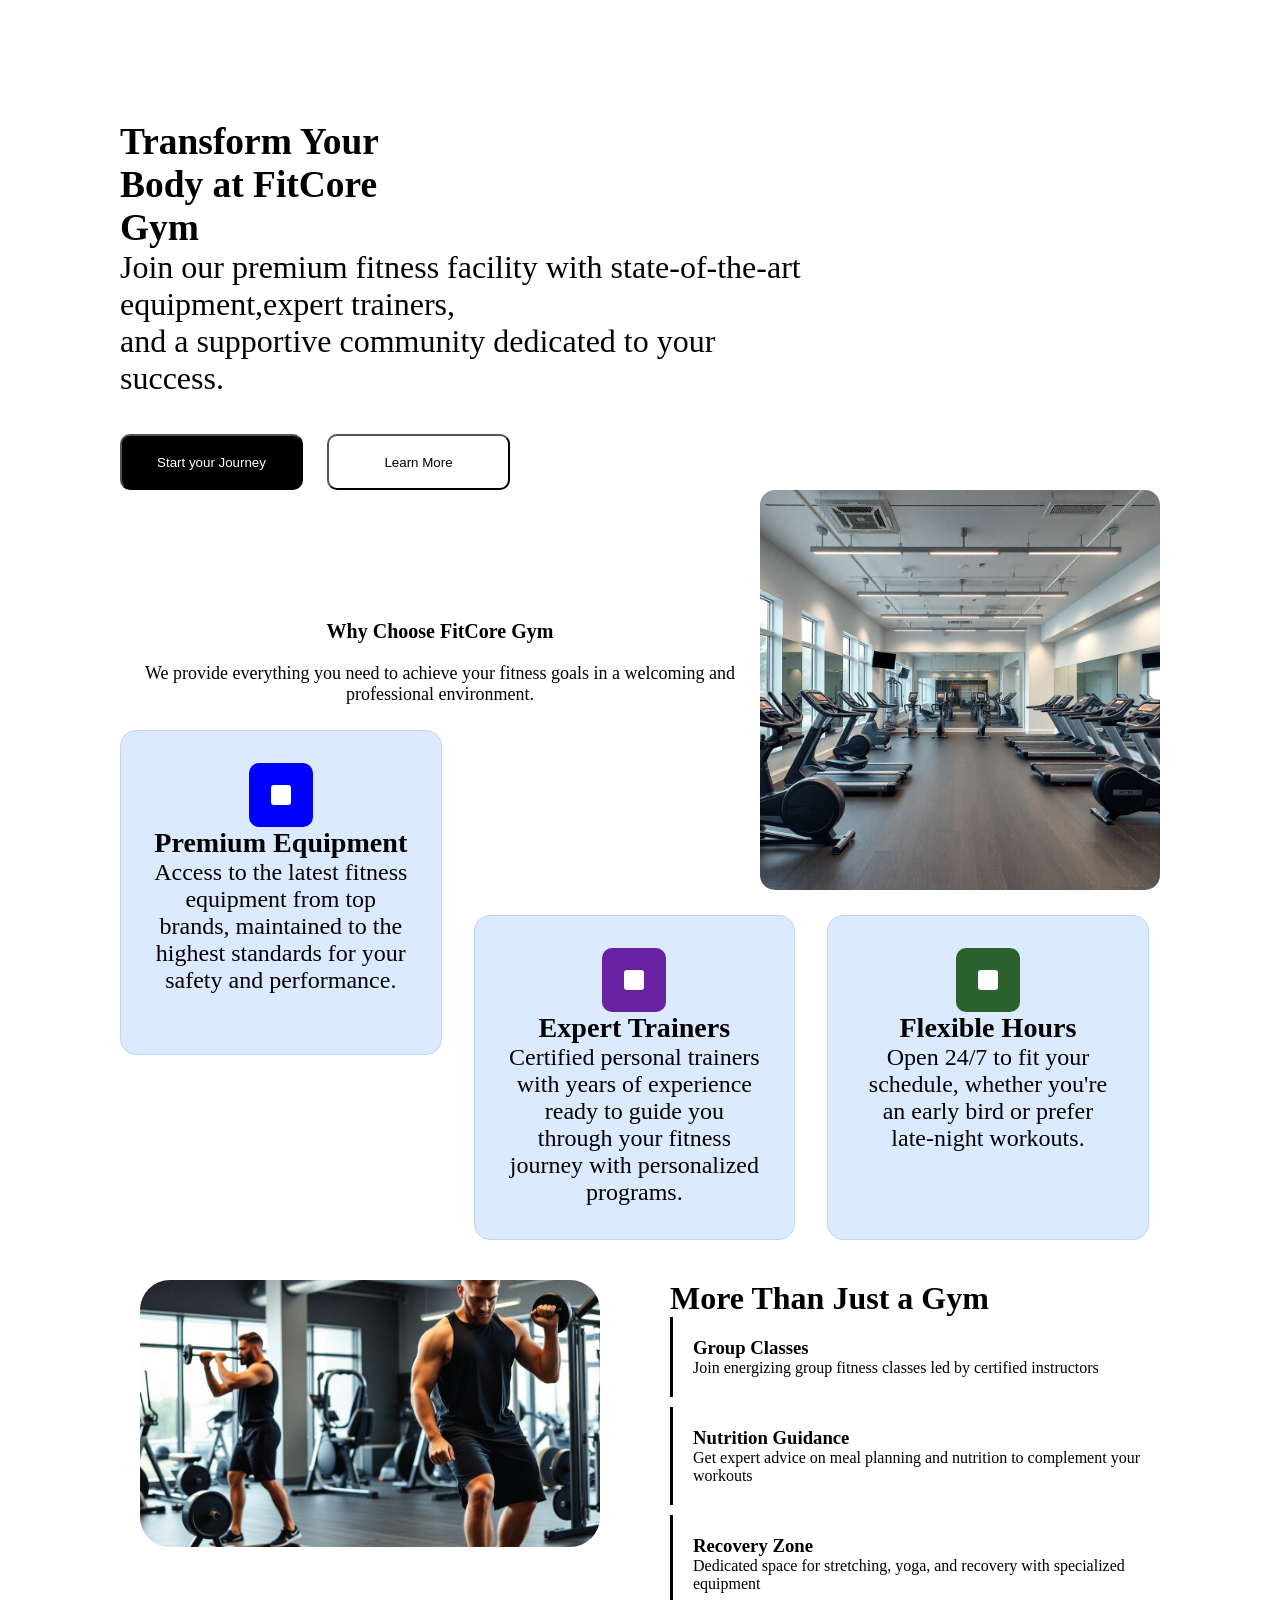
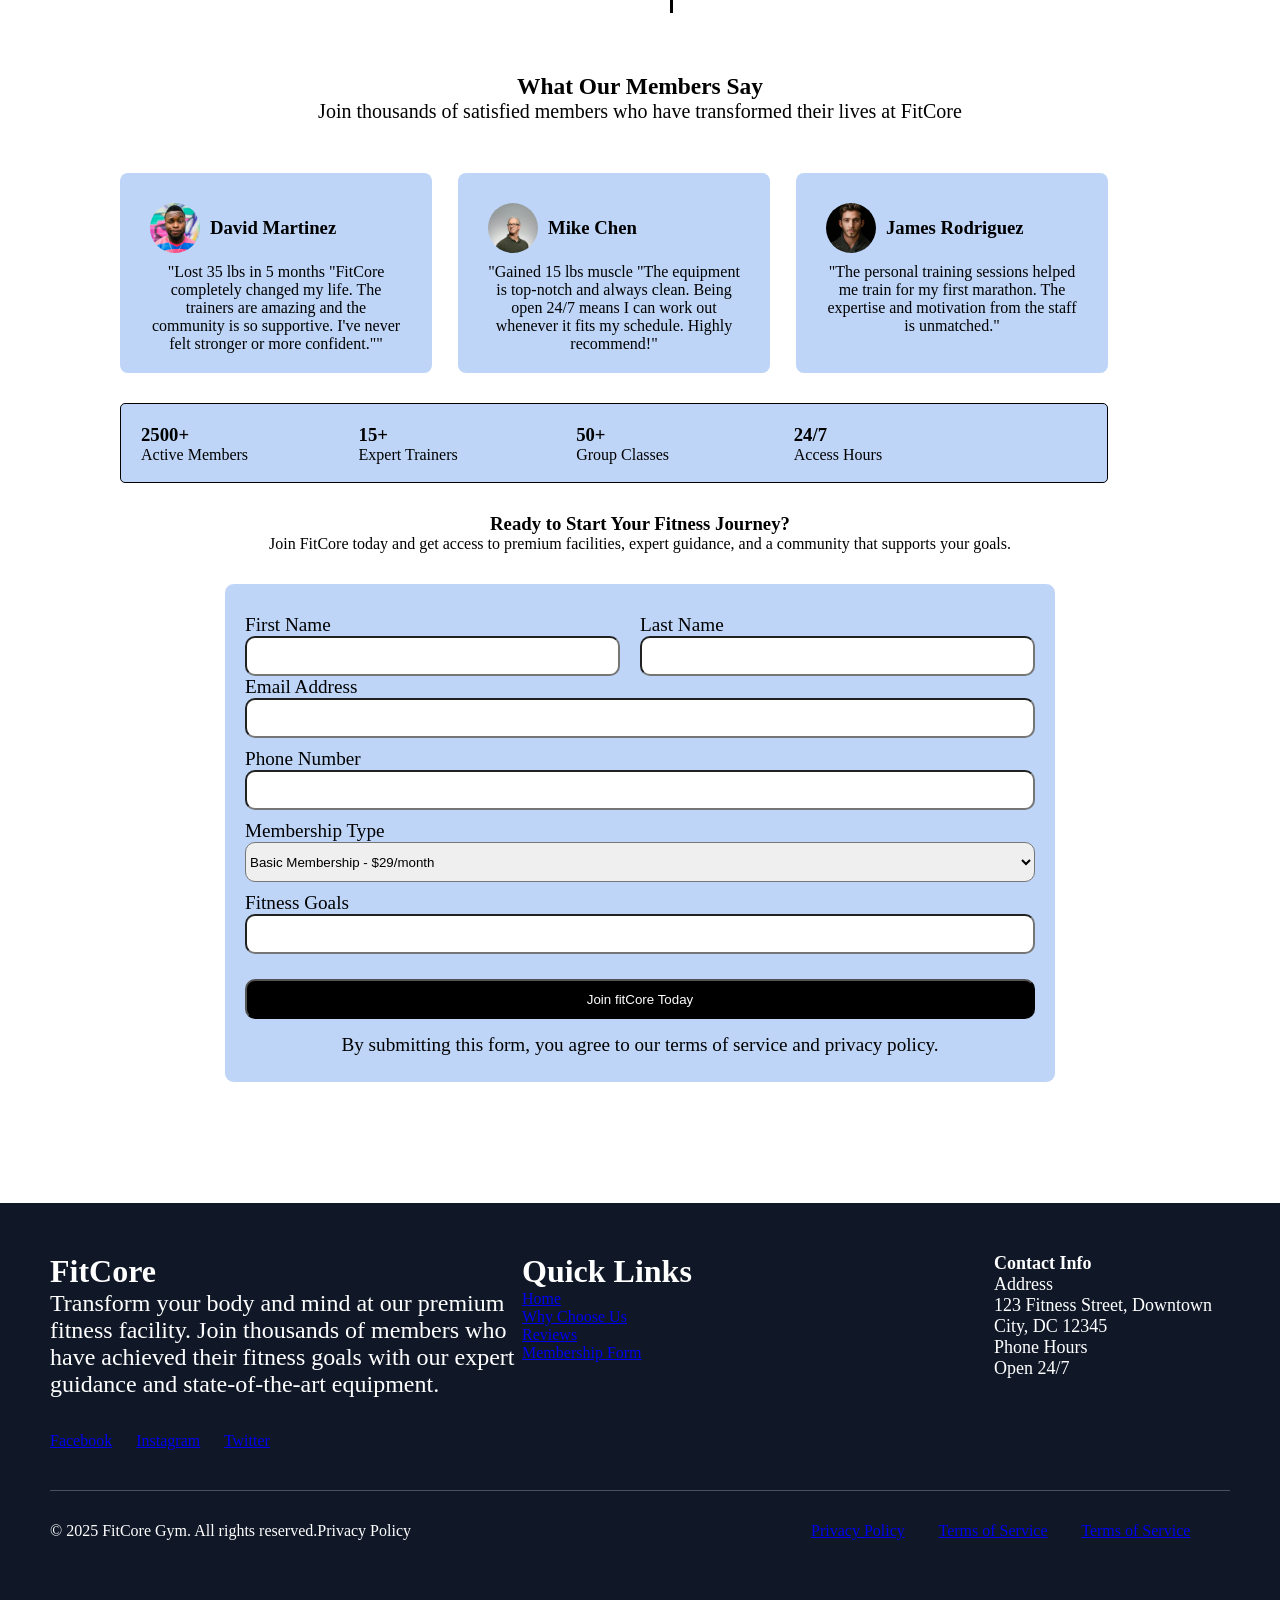
<file: index.html>
<!doctype html>
<html lang="en">
  <head>
    <meta charset="UTF-8" />
    <link rel="stylesheet" href="style.css" />
    <title>Fitcore GYM</title>
  </head>
  <body>
    <div class="container">
      <header>
        <div>
          <h3>
            Transform Your<br />
            Body at FitCore <br />Gym
          </h3>
          <p>
            Join our premium fitness facility with state-of-the-art
            <br />equipment,expert trainers,<br />
            and a supportive community dedicated to your <br />success.
          </p>
          <br />
          <button class="start">Start your Journey</button>
          <button class="learn">Learn More</button>
        </div>
        <img src="./hero-section-img.png" alt="" />
      </header>
      <div class="why">
        <h3>Why Choose FitCore Gym</h3>
        <p>
          We provide everything you need to achieve your fitness goals in a
          welcoming and professional environment.
        </p>
      </div>
      <div class="all">
        <div class="card one">
          <div class="out box"><div class="inside box"></div></div>
          <h3>Premium Equipment</h3>
          <p>
            Access to the latest fitness equipment from top brands, maintained
            to the highest standards for your safety and performance.
          </p>
        </div>
        <div class="card tow">
          <div class="out box"><div class="inside box"></div></div>
          <h3>Expert Trainers</h3>
          <p>
            Certified personal trainers with years of experience ready to guide
            you through your fitness journey with personalized programs.
          </p>
        </div>
        <div class="card three">
          <div class="out box"><div class="inside box"></div></div>
          <h3>Flexible Hours</h3>
          <p>
            Open 24/7 to fit your schedule, whether you're an early bird or
            prefer late-night workouts.
          </p>
        </div>
      </div>
      <div class="why">
        <img src="./why-choose-us.png" alt="" />
        <br />
      </div>
      <div class="features">
        <div class="more">
          <h1>More Than Just a Gym</h1>
        </div>
        <div class="group">
          <h3>Group Classes</h3>
          <p>
            Join energizing group fitness classes led by certified instructors
          </p>
        </div>
        <div class="Nutrition">
          <h3>Nutrition Guidance</h3>
          <p>
            Get expert advice on meal planning and nutrition to complement your
            workouts
          </p>
        </div>
        <div class="zone">
          <h3>Recovery Zone</h3>
          <p>
            Dedicated space for stretching, yoga, and recovery with specialized
            equipment
          </p>
        </div>
      </div>
      <div class="what">
        <h3>What Our Members Say</h3>
        <p>
          Join thousands of satisfied members who have transformed their lives
          at FitCore
        </p>
      </div>
      <div class="user-card">
        <div class="user-profile">
          <img src="./avatar-1.jpg" alt="avatar" class="user-avatar" />
          <h3>David Martinez</h3>
        </div>
        <p>
          "Lost 35 lbs in 5 months "FitCore completely changed my life. The
          trainers are amazing and the community is so supportive. I've never
          felt stronger or more confident.""
        </p>
      </div>
      <div class="user-card2">
        <div class="user-profile2">
          <img src="./avatar-2.jpg" alt="avatar" class="user-avatar" />
          <h3>Mike Chen</h3>
        </div>
        <p>
          "Gained 15 lbs muscle "The equipment is top-notch and always clean.
          Being open 24/7 means I can work out whenever it fits my schedule.
          Highly recommend!"
        </p>
      </div>
      <div class="user-card3">
        <div class="user-profile3">
          <img src="./avatar-3.jpg" alt="avatar" class="user-avatar" />
          <h3>James Rodriguez</h3>
        </div>
        <p>
          "The personal training sessions helped me train for my first marathon.
          The expertise and motivation from the staff is unmatched."
        </p>
      </div>
      <br />
      <div class="number">
        <div class="one">
          <h3>2500+</h3>
          <p>Active Members</p>
        </div>
        <div class="tow">
          <h3>15+</h3>
          <p>Expert Trainers</p>
        </div>
        <div class="three">
          <h3>50+</h3>
          <p>Group Classes</p>
        </div>
        <div class="four">
          <h3>24/7</h3>
          <p>Access Hours</p>
        </div>
      </div>
      <div class="ready">
        <h3>Ready to Start Your Fitness Journey?</h3>
        <p>
          Join FitCore today and get access to premium facilities, expert
          guidance, and a community that supports your goals.
        </p>
      </div>
      <div class="type">
        <div class="first">
          <label for="First name">First Name</label>
          <input type="text" name="First Name" />
        </div>
        <div class="last">
          <label>Last Name</label>
          <input type="text" name="Last Name" id="" />
        </div>
        <div class="emial">
          <label>Email Address</label>
          <input type="email" name="Emial" id="" />
        </div>
        <div class="phone">
          <label for="">Phone Number</label>
          <input type="number" name="" id="" />
        </div>
        <div class="membership">
          <label for=""> Membership Type</label>
          <select id="Membership Type" name="Membership Type">
            <option value="">Basic Membership - $29/month</option>
            <option value="">Basic Membership - $49/month</option>
            <option value="">Basic Membership - $79/month</option>
          </select>
        </div>
        <div class="fitness">
          <label for="">Fitness Goals</label>
          <input type="text" name="" id="" />
        </div>
        <button class="join">Join fitCore Today</button>
        <div class="this">
          <p>
            By submitting this form, you agree to our terms of service and
            privacy policy.
          </p>
        </div>
      </div>
    </div>
    <footer>
      <div class="FitCore">
        <h1>FitCore</h1>
        <p>
          Transform your body and mind at our premium fitness facility. Join
          thousands of members who have achieved their fitness goals with our
          expert guidance and state-of-the-art equipment.
        </p>
        <div class="link">
          <a href="https://www.facebook.com" style="margin-right: 20px">
            Facebook</a
          >
          <a href="https://www.instagram.com" style="margin-right: 20px">
            Instagram</a
          >
          <a href="https://www.x.com"> Twitter</a>
        </div>
      </div>
      <div class="quick">
        <h1>Quick Links</h1>
        <a href="#hero">Home</a>
        <br />
        <a href="#hero">Why Choose Us</a>
        <br />
        <a href="#hero">Reviews</a>
        <br />
        <a href="#hero">Membership Form</a>
      </div>
      <div class="Info">
        <h4>Contact Info</h4>
        <span>Address</span>
        <p class="contact">123 Fitness Street, Downtown City, DC 12345</p>
        <span>Phone</span>
        <a href="https://(555) 123-4567"></a>
        <span>Hours</span>
        <p class="date">Open 24/7</p>
      </div>
      <div class="clear"></div>
      <div class="line"></div>
      <div class="footer2">
        <div class="cobyright">
          © 2025 FitCore Gym. All rights reserved.Privacy Policy
        </div>
        <div class="policy">
          <a href="Privacy Policy" style="margin-right: 30px">Privacy Policy</a>
          <a href="Terms of Service" style="margin-right: 30px"
            >Terms of Service</a
          >
          <a href="Terms of Service" style="margin-right: 30px"
            >Terms of Service</a
          >
        </div>
      </div>
    </footer>
  </body>
</html>
</file>
<file: style.css>
* {
  box-sizing: border-box;
  margin: 0px;
  padding: 0px;
}
body {
  margin: 0px;
  padding: 0px;
}
.container {
  margin: 60px;
  padding: 60px;
}
header div {
  float: left;
  font-size: xx-large;
}
header img {
  width: 400px;
  float: right;
  border-radius: 15px;
}
.start {
  background-color: black;
  color: white;
  margin-right: 16px;
  width: 183px;
  height: 56px;
  border-radius: 10px;
}
.learn {
  width: 183px;
  height: 56px;
  background-color: white;
  color: black;
  border-radius: 10px;
  margin-right: 16px;
}
.why h3 {
  text-align: center;
  padding-top: 400px;
  margin-top: 100px;
  font-size: 20px;
}
.why p {
  text-align: center;
  padding-top: 20px;
  font-size: large;
}
.all {
  width: 100%;
  margin-bottom: 64px;
}
.card.one {
  width: calc(34% - 32px);
  float: left;
  background-color: #dbeaff;
  border: solid 1px #bed5f7;
  margin-right: 32px;
  border-radius: 16px;
  padding: 32px;
  margin-top: 25px;
  height: 325px;
  font-size: x-large;
  text-align: center;
}
.card.one > .out.box {
  background-color: blue;
  width: 64px;
  height: 64px;
  border-radius: 10px;
  display: flex;
  align-items: center;
  justify-content: center;
  margin: 0 auto;
}
.card.one > .out.box > .inside.box {
  background-color: white;
  width: 20px;
  border-radius: 3px;
  height: 20px;
}
.card.tow {
  width: calc(34% - 32px);
  float: left;
  background-color: #dbeaff;
  border: solid 1px #bed5f7;
  margin-right: 32px;
  border-radius: 16px;
  padding: 32px;
  margin-top: 25px;
  height: 325px;
  font-size: x-large;
  text-align: center;
}
.card.tow > .out.box {
  background-color: rgb(105, 33, 163);
  width: 64px;
  height: 64px;
  border-radius: 10px;
  display: flex;
  align-items: center;
  justify-content: center;
  margin: 0 auto;
}
.card.tow > .out.box > .inside.box {
  background-color: white;
  width: 20px;
  border-radius: 3px;
  height: 20px;
}
.card.three {
  width: calc(34% - 32px);
  float: left;
  background-color: #dbeaff;
  border: solid 1px #bed5f7;
  border-radius: 16px;
  padding: 32px;
  margin-top: 25px;
  height: 325px;
  font-size: x-large;
  text-align: center;
}
.card.three > .out.box {
  background-color: rgb(42, 97, 47);
  width: 64px;
  height: 64px;
  border-radius: 10px;
  display: flex;
  align-items: center;
  justify-content: center;
  margin: 0 auto;
}
.card.three > .out.box > .inside.box {
  background-color: white;
  width: 20px;
  border-radius: 3px;
  height: 20px;
}
.why img {
  width: 500px;
  float: left;
  border-radius: 50px;
  padding: 20px;
  padding-top: 20px;
  margin-top: 20px;
}
.features {
  float: left;
  margin-left: 50px; /* المسافة بين الصورة والنص */
  width: calc(100% - 550px); /* الصورة 500px + المسافة 50px */
}
.more {
  padding-top: 20px;
  margin-top: 20px;
}
.group,
.Nutrition,
.zone {
  border-left: 3px solid black;
  margin-bottom: 10px;
  padding: 20px;
}
.what {
  clear: both;
  text-align: center;
  font-size: 20px;
  padding-top: 50px;
  padding-bottom: 50px;
}
.user-card,
.user-card2,
.user-card3 {
  padding: 30px;
  float: left;
  width: 30%;
  margin-right: 2.5%;
  box-sizing: border-box;
  background-color: #bed5f7;
  height: 200px;
  border-radius: 8px;
  text-align: center;
}

.user-card3 {
  margin-right: 0;
}

.user-profile,
.user-profile2,
.user-profile3 {
  display: flex;
  align-items: center;
  gap: 10px;
  margin-bottom: 10px;
}

.user-avatar {
  width: 50px;
  height: 50px;
  border-radius: 50%;
  object-fit: cover;
}

div[class="what"]::after {
  content: "";
  display: table;
  clear: both;
}
.number {
  border: 1px solid black;
  padding: 20px;
  border-radius: 5px;
  float: left;
  width: 95%;
  background-color: #bed5f7;
  height: 80px;
  margin-top: 30px;
}
.one,
.tow,
.three,
.four {
  width: 23%;
  float: left;
}
.ready {
  clear: both;
  text-align: center;
  padding-bottom: 30px;
  padding-top: 30px;
}
.type {
  margin-left: 10%;
  width: 80%;
  border: 1px solid white;
  border-radius: 10px;
  height: 500px;
  background-color: #bed5f7;
  padding: 20px;
}
.first {
  width: 50%;
  float: left;
  border-radius: 10px;
  margin-top: 10px;
}
.first > label {
  font-size: larger;
}
.first > input {
  width: 95%;
  float: left;
  height: 40px;
  border-radius: 10px;
  margin-right: 47px;
}
.last {
  width: 50%;
  float: left;
  border-radius: 7px;
  margin-top: 10px;
  /* margin-right: 5px; */
}
.last > label {
  font-size: larger;
}
.last > input {
  width: 100%;
  float: left;
  height: 40px;
  border-radius: 10px;
}
.emial {
  margin-top: 10px;
}
.emial > label {
  font-size: larger;
}
.emial > input {
  width: 100%;
  height: 40px;
  border-radius: 10px;
}
.phone {
  margin-top: 10px;
}
.phone > label {
  font-size: larger;
}
.phone > input {
  width: 100%;
  height: 40px;
  border-radius: 10px;
}
.membership {
  margin-top: 10px;
}
.membership > label {
  font-size: larger;
}
.membership > select {
  width: 100%;
  height: 40px;
  border-radius: 10px;
}
.fitness {
  margin-top: 10px;
}
.fitness > label {
  font-size: larger;
}
.fitness > input {
  width: 100%;
  height: 40px;
  border-radius: 10px;
}
.join {
  width: 100%;
  margin-top: 25px;
  height: 40px;
  border-radius: 10px;
  background: black;
  color: white;
}
.this {
  text-align: center;
  margin-top: 15px;
  font-size: larger;
}
footer {
  width: 100%;
  background-color: #101828;
  height: 400px;
  padding: 50px;
  color: white;
}
footer > .FitCore {
  width: 40%;
  float: left;
}
.FitCore > p {
  font-size: x-large;
}
.link {
  margin-top: 34px;
}
.quick {
  width: 40%;
  float: left;
}
.Info {
  font-size: large;
}
.clear {
  clear: both;
}
.line {
  margin-top: 40px;
  width: 100%;
  height: 32px;
  border-top: solid 1px #475163;
}
.cobyright {
  float: left;
  margin-right: 400px;
}
.policy {
  float: left;
}
</file>
